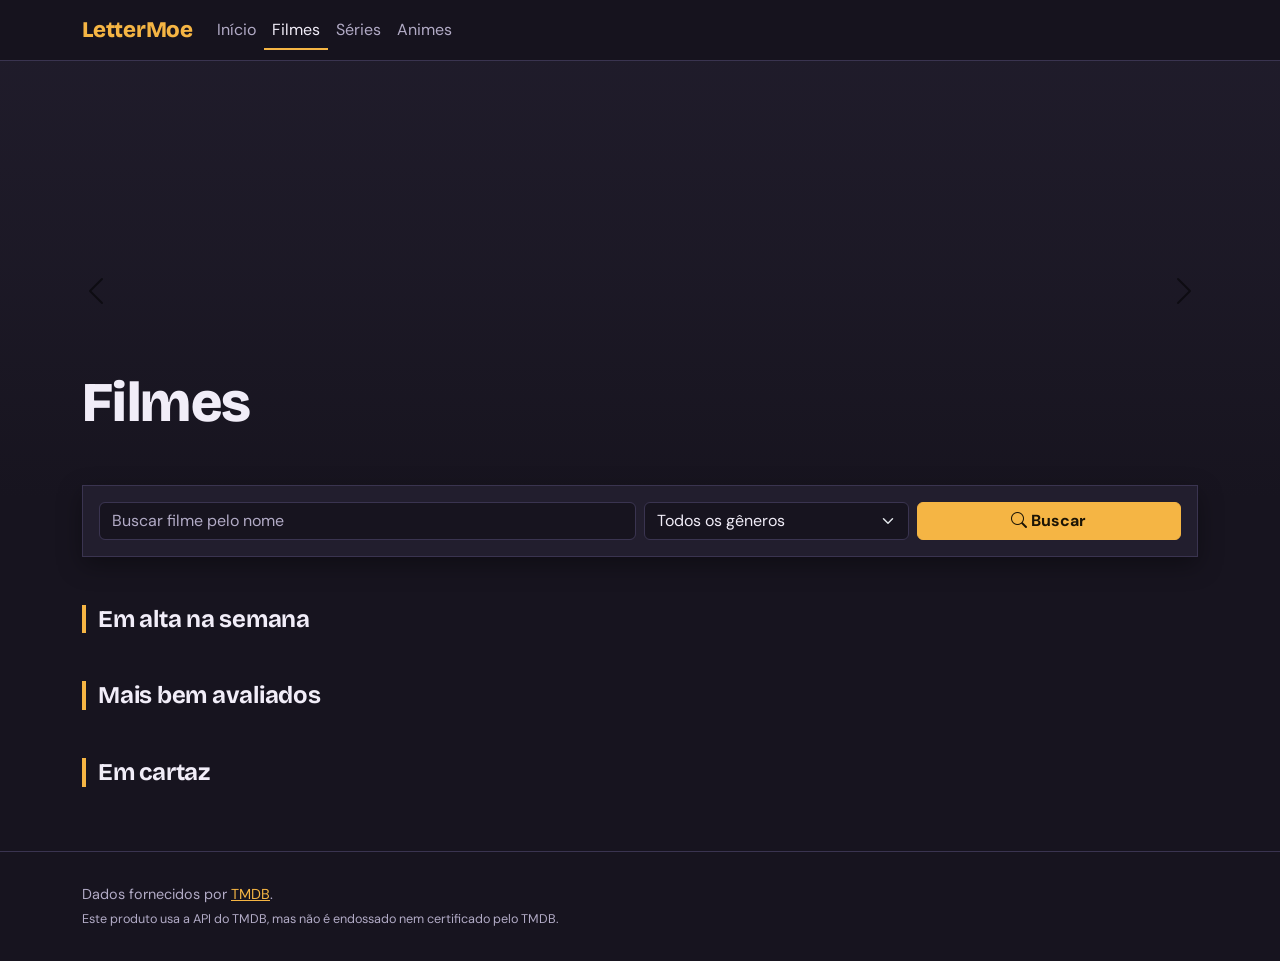
<file: pages/filmes.html>
<!DOCTYPE html>
<html lang="pt-BR" data-bs-theme="dark">
<head>
  <meta charset="UTF-8">
  <meta name="viewport" content="width=device-width, initial-scale=1">
  <title>Filmes — LetterMoe</title>
  <link href="https://cdn.jsdelivr.net/npm/bootstrap@5.3.3/dist/css/bootstrap.min.css" rel="stylesheet">
  <link href="https://cdn.jsdelivr.net/npm/bootstrap-icons@1.11.3/font/bootstrap-icons.min.css" rel="stylesheet">
  <link href="https://fonts.googleapis.com/css2?family=Bricolage+Grotesque:wght@500;700;800&family=DM+Sans:wght@400;500;700&display=swap" rel="stylesheet">
  <link href="../styles/global.css" rel="stylesheet">
</head>
<body>

  <!-- NAVBAR (igual em todas as páginas, só muda o "active") -->
  <nav class="navbar navbar-expand-lg sticky-top app-navbar">
    <div class="container">
      <a class="navbar-brand" href="home.html">LetterMoe</a>
      <button class="navbar-toggler" type="button" data-bs-toggle="collapse" data-bs-target="#menu"
              aria-controls="menu" aria-expanded="false" aria-label="Abrir menu">
        <span class="navbar-toggler-icon"></span>
      </button>
      <div class="collapse navbar-collapse" id="menu">
        <ul class="navbar-nav me-auto mb-2 mb-lg-0">
          <li class="nav-item"><a class="nav-link" href="home.html">Início</a></li>
          <li class="nav-item"><a class="nav-link active" aria-current="page" href="filmes.html">Filmes</a></li>
          <li class="nav-item"><a class="nav-link" href="series.html">Séries</a></li>
          <li class="nav-item"><a class="nav-link" href="animes.html">Animes</a></li>
        </ul>
      </div>
    </div>
  </nav>

  <main class="cat-filmes">
    <!-- CARROSSEL -->
    <section class="hero" aria-label="Filmes em destaque">
      <div id="heroCarousel" class="carousel slide" data-bs-ride="carousel" data-bs-interval="6000">
        <div class="carousel-indicators" id="heroIndicators"></div>
        <div class="carousel-inner" id="heroSlides">
          <div class="carousel-item active">
            <div class="hero-slide hero-slide--vazio">
              <div class="container hero-conteudo">
                <h1 class="hero-titulo">Filmes</h1>
              </div>
            </div>
          </div>
        </div>
        <button class="carousel-control-prev" type="button" data-bs-target="#heroCarousel" data-bs-slide="prev">
          <span class="carousel-control-prev-icon" aria-hidden="true"></span>
          <span class="visually-hidden">Anterior</span>
        </button>
        <button class="carousel-control-next" type="button" data-bs-target="#heroCarousel" data-bs-slide="next">
          <span class="carousel-control-next-icon" aria-hidden="true"></span>
          <span class="visually-hidden">Próximo</span>
        </button>
      </div>
    </section>

    <!-- BUSCA + FILTRO DE GÊNERO -->
    <section class="container busca-wrap">
      <form id="formBusca" class="busca card p-3" role="search">
        <div class="row g-2 align-items-center">
          <div class="col-12 col-md-6">
            <label for="buscaTexto" class="visually-hidden">Título do filme</label>
            <input id="buscaTexto" type="search" class="form-control" placeholder="Buscar filme pelo nome">
          </div>
          <div class="col-12 col-md-3">
            <label for="buscaGenero" class="visually-hidden">Gênero</label>
            <select id="buscaGenero" class="form-select">
              <option value="">Todos os gêneros</option>
            </select>
          </div>
          <div class="col-12 col-md-3 d-grid">
            <button class="btn btn-accent" type="submit"><i class="bi bi-search me-1"></i>Buscar</button>
          </div>
        </div>
      </form>
    </section> 

    <!-- RESULTADOS DA BUSCA (aparece só quando o usuário busca) -->
    <section class="container secao d-none" id="resultados" aria-labelledby="tResultados">
      <div class="secao-topo">
        <h2 id="tResultados">Resultados</h2>
      </div>
      <p id="msgBusca" class="text-body-secondary d-none"></p>
      <div class="row row-cols-2 row-cols-sm-3 row-cols-lg-6 g-3" id="gridBusca"></div>
      <div class="text-center mt-4">
        <button class="btn btn-outline-light d-none" type="button" id="btnMais">Carregar mais</button>
      </div>
    </section>

    <!-- LISTAS PADRÃO -->
    <div id="listasPadrao">
      <section class="container secao" aria-labelledby="tAlta">
        <div class="secao-topo"><h2 id="tAlta">Em alta na semana</h2></div>
        <div class="row row-cols-2 row-cols-sm-3 row-cols-lg-6 g-3" id="gridAlta"></div>
      </section>

      <section class="container secao" aria-labelledby="tMelhores">
        <div class="secao-topo"><h2 id="tMelhores">Mais bem avaliados</h2></div>
        <div class="row row-cols-2 row-cols-sm-3 row-cols-lg-6 g-3" id="gridMelhores"></div>
      </section>

      <section class="container secao" aria-labelledby="tCartaz">
        <div class="secao-topo"><h2 id="tCartaz">Em cartaz</h2></div>
        <div class="row row-cols-2 row-cols-sm-3 row-cols-lg-6 g-3" id="gridCartaz"></div>
      </section>
    </div>
  </main>

  <footer class="app-footer">
    <div class="container">
      <p class="mb-1">Dados fornecidos por <a href="https://www.themoviedb.org/" target="_blank" rel="noopener">TMDB</a>.</p>
      <p class="mb-0 small text-body-secondary">Este produto usa a API do TMDB, mas não é endossado nem certificado pelo TMDB.</p>
    </div>
  </footer>

  <script src="https://cdn.jsdelivr.net/npm/bootstrap@5.3.3/dist/js/bootstrap.bundle.min.js"></script>
  <script src="../scripts/filmes.js"></script>
</body>
</html>
</file>
<file: styles/global.css>
/* global.css - estilos de todas as páginas */
:root {
  --fundo: #17141f;
  --superficie: #221e2e;
  --linha: #3a3450;
  --texto: #f1edf8;
  --texto-suave: #b2abc6;
  --amarelo: #f5b544;
  --azul: #3dd6c3;
  --rosa: #ff6b9a;
}

/* tema escuro do bootstrap com as nossas cores */
[data-bs-theme="dark"] {
  --bs-body-bg: var(--fundo);
  --bs-body-color: var(--texto);
  --bs-body-font-family: "DM Sans", system-ui, sans-serif;
  --bs-secondary-color: var(--texto-suave);
  --bs-border-color: var(--linha);
  --bs-link-color-rgb: 245, 181, 68;
  --bs-link-hover-color-rgb: 255, 212, 130;
}

h1, h2, h3, h4, .navbar-brand {
  font-family: "Bricolage Grotesque", "DM Sans", sans-serif;
  letter-spacing: -0.01em;
}

:focus-visible {
  outline: 3px solid var(--amarelo);
  outline-offset: 2px;
}

.card {
  background: var(--superficie);
  border: 1px solid var(--linha);
  border-radius: 0;
}

.btn-accent {
  background: var(--amarelo);
  border-color: var(--amarelo);
  color: #1b1405;
  font-weight: 700;
}

.btn-accent:hover,
.btn-accent:focus {
  background: #ffc863;
  border-color: #ffc863;
  color: #1b1405;
}

.form-control,
.form-select {
  background-color: var(--fundo);
  border-color: var(--linha);
}


/* navbar */

.app-navbar {
  background: rgba(23, 20, 31, 0.92);
  backdrop-filter: blur(8px);
  border-bottom: 1px solid var(--linha);
}

.app-navbar .navbar-brand {
  font-weight: 800;
  font-size: 1.4rem;
  color: var(--amarelo);
}

.app-navbar .nav-link {
  color: var(--texto-suave);
}

.app-navbar .nav-link:hover,
.app-navbar .nav-link.active {
  color: var(--texto);
}

.app-navbar .nav-link.active {
  box-shadow: inset 0 -2px 0 var(--amarelo);
}


/* cor de cada categoria (a variável --cat é usada nos cards e títulos) */

.cat-filmes { --cat: var(--amarelo); }
.cat-series { --cat: var(--azul); }
.cat-animes { --cat: var(--rosa); }


/* card de filme/série/anime */

.titulo-card {
  display: block;
  color: inherit;
  text-decoration: none;
}

.titulo-card .poster {
  width: 100%;
  aspect-ratio: 2 / 3;
  object-fit: cover;
  border-radius: 0;
  border: 1px solid var(--linha);
  background: var(--superficie);
}

.titulo-card:hover .poster,
.titulo-card:focus-visible .poster {
  border-color: var(--cat, var(--amarelo));
}

.titulo-card .nome {
  font-weight: 500;
  font-size: 0.95rem;
  line-height: 1.25;
  margin: 0.5rem 0 0.15rem;
}

.titulo-card .meta {
  font-size: 0.8rem;
  color: var(--texto-suave);
}

.nota {
  color: var(--amarelo);
  font-weight: 700;
}


/* rodapé */

.app-footer {
  border-top: 1px solid var(--linha);
  padding: 2rem 0;
  margin-top: 4rem;
  color: var(--texto-suave);
  font-size: 0.9rem;
}


/* ---------- home ---------- */

/* carrossel do topo */

.hero .carousel-item {
  min-height: 460px;
}

.hero-slide {
  position: relative;
  display: flex;
  align-items: flex-end;
  min-height: 460px;
  background-color: var(--superficie);
  background-size: cover;
  background-position: center top;
}

/* degradê por cima da imagem para o texto ficar legível */
.hero-slide::before {
  content: "";
  position: absolute;
  inset: 0;
  background: linear-gradient(to top, var(--fundo) 5%, rgba(23, 20, 31, 0.55) 55%, rgba(23, 20, 31, 0.25));
}

.hero-slide--vazio {
  background: var(--superficie);
}

.hero-conteudo {
  position: relative;
  padding-top: 3rem;
  padding-bottom: 4.5rem;
}

.hero-categoria {
  display: inline-block;
  padding: 0.2rem 0.65rem;
  margin-bottom: 0.75rem;
  border-radius: 0;
  background: var(--cat, var(--amarelo));
  color: #1b1405;
  font-size: 0.85rem;
  font-weight: 700;
}

.hero-titulo {
  max-width: 20ch;
  margin-bottom: 0.75rem;
  font-size: clamp(2rem, 5vw, 3.5rem);
  font-weight: 800;
}

/* sinopse cortada em 3 linhas */
.hero-sinopse {
  max-width: 60ch;
  margin-bottom: 1rem;
  color: var(--texto);
  display: -webkit-box;
  -webkit-line-clamp: 3;
  -webkit-box-orient: vertical;
  overflow: hidden;
}

.hero .carousel-indicators {
  margin-bottom: 1.25rem;
}


/* busca (fica um pouco por cima do carrossel) */

.busca-wrap {
  position: relative;
  z-index: 5;
  margin-top: -2.25rem;
}

.busca {
  box-shadow: 0 8px 24px rgba(0, 0, 0, 0.35);
}


/* seções de filmes, séries e animes */

.secao {
  margin-top: 3rem;
}

.secao-topo {
  display: flex;
  justify-content: space-between;
  align-items: baseline;
  gap: 1rem;
  margin-bottom: 1rem;
  padding-left: 0.75rem;
  border-left: 4px solid var(--cat, var(--amarelo));
}

.secao-topo h2 {
  margin: 0;
  font-size: 1.5rem;
  font-weight: 700;
}

.secao-link {
  font-size: 0.9rem;
  white-space: nowrap;
}

/* quadrado cinza que aparece enquanto carrega */
.skeleton {
  aspect-ratio: 2 / 3;
  border-radius: 0;
  background: var(--superficie);
}


/* celular */

@media (max-width: 576px) {
  .hero .carousel-item,
  .hero-slide {
    min-height: 400px;
  }

  .carousel-control-prev,
  .carousel-control-next {
    display: none;
  }
}

@media (prefers-reduced-motion: reduce) {
  .carousel-item {
    transition: none;
  }
}
</file>
